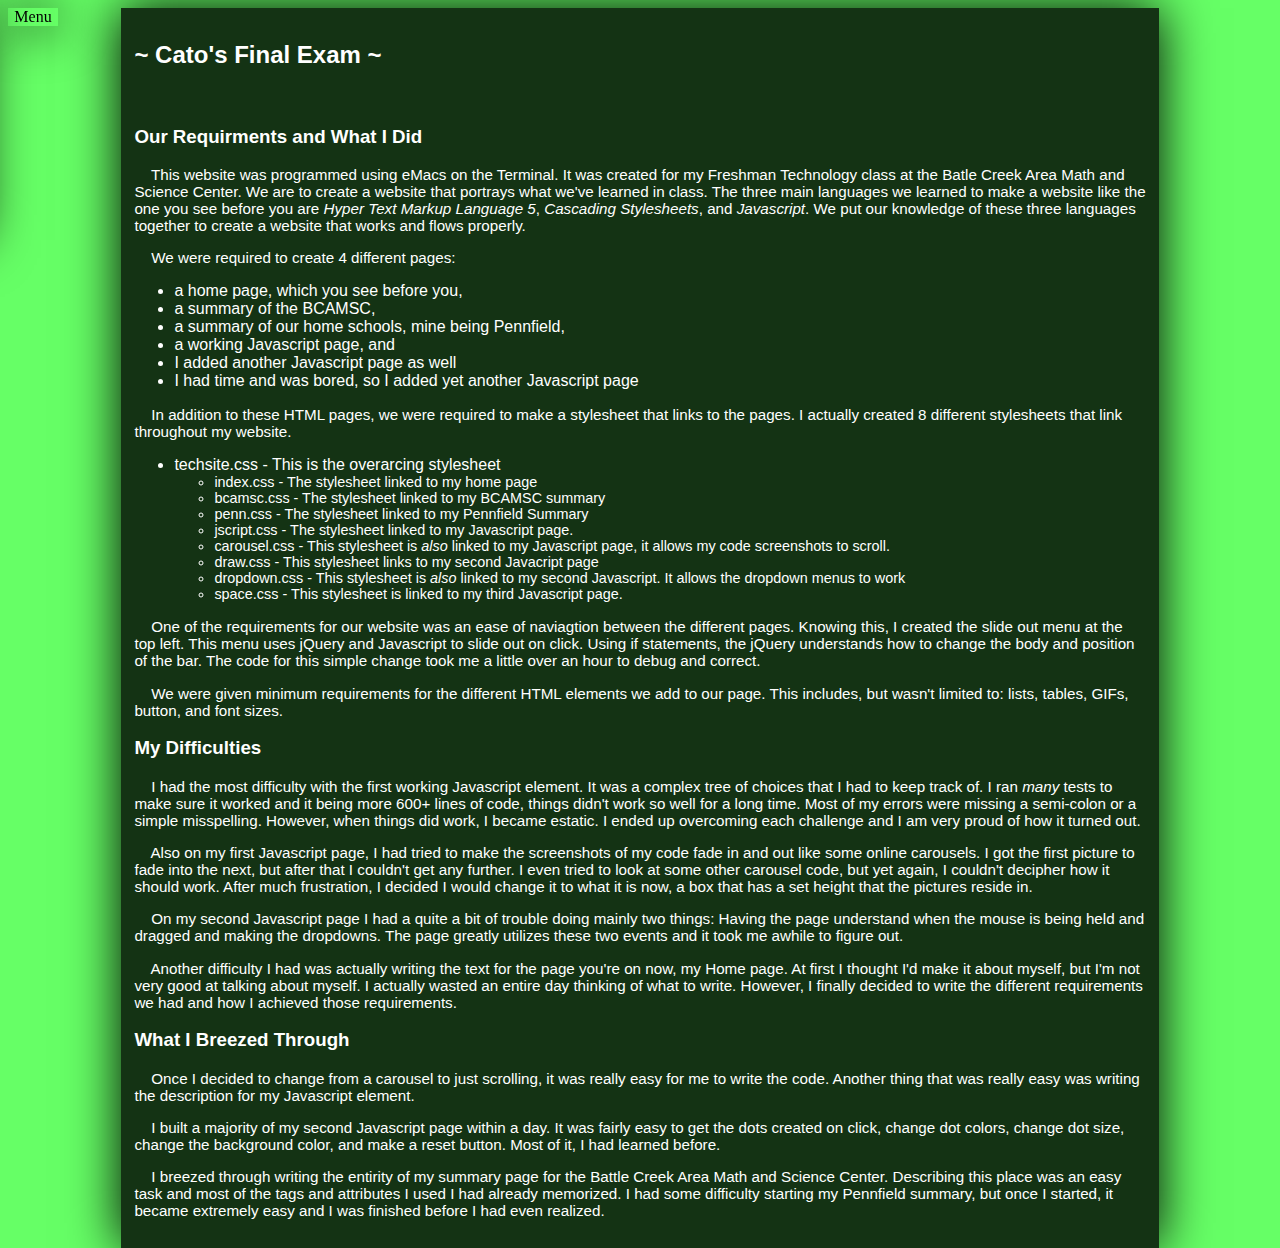
<file: index.htm>
<!DOCTYPE html>
<html>
   <head>
      <title>Cato's Final Exam</title>
      <link rel = "icon" href = "images/earth-icon.jpg"/>
      <link rel = "stylesheet" href = "techsite.css"/>
      <link rel = "stylesheet" href = "index.css"/>
   </head>
   <body>
      <div id="menu-bar">
          <p class="menu-bar-link"><a class="pageLink" href="index.htm">HOME</a></p>
          <p class="menu-bar-link"><a class="pageLink" href="bcamsc.htm">BCAMSC</a></p>
          <p class="menu-bar-link"><a class="pageLink" href="penn.htm">PENNFIELD</a></p>
          <p class="menu-bar-link"><a class="pageLink" href="jscript.htm">JSCRIPT</a></p>
          <p class="menu-bar-link"><a class="pageLink" href="draw.htm">DRAW A PICTURE</a></p>
          <p class="menu-bar-link"><a class="pageLink" href="space.htm">OUR SOLAR SYSTEM</a></p>
      </div>
      <div id="menu-open">Menu</div>
      <div id="main-container">
          <h2>~ Cato's Final Exam ~</h2>
          <br>
          <h3>Our Requirments and What I Did</h3>
	  <p>&nbsp &nbsp This website was programmed using eMacs on the Terminal. It was created for my Freshman Technology class at the Batle Creek Area Math and Science Center. We are to create a website that portrays what we've learned in class. The three main languages we learned to make a website like the one you see before you are <i>Hyper Text Markup Language 5</i>, <i>Cascading Stylesheets</i>, and <i>Javascript</i>. We put our knowledge of these three languages together to create a website that works and flows properly.</p>
	  <p>&nbsp &nbsp We were required to create 4 different pages:</p>
	  <ul>
	    <li>a home page, which you see before you,</li>
	    <li>a summary of the BCAMSC,</li>
	    <li>a summary of our home schools, mine being Pennfield,</li>
	    <li>a working Javascript page, and</li>
	    <li>I added another Javascript page as well</li>
        <li>I had time and was bored, so I added yet another Javascript page</li>
	  </ul>
	  <p>&nbsp &nbsp In addition to these HTML pages, we were required to make a stylesheet that links to the pages. I actually created 8 different stylesheets that link throughout my website.</p>
	  <ul>
	    <li>techsite.css - This is the overarcing stylesheet</li>
	    <ul>
	      <li>index.css - The stylesheet linked to my home page</li>
	      <li>bcamsc.css - The stylesheet linked to my BCAMSC summary</li>
	      <li>penn.css - The stylesheet linked to my Pennfield Summary</li>
	      <li>jscript.css - The stylesheet linked to my Javascript page.</li>
	      <li>carousel.css - This stylesheet is <i>also</i> linked to my Javascript page, it allows my code screenshots to scroll.</li>
	      <li>draw.css - This stylesheet links to my second Javacript page</li>
	      <li>dropdown.css - This stylesheet is <i>also</i> linked to my second Javascript. It allows the dropdown menus to work</li>
           <li>space.css - This stylesheet is linked to my third Javascript page.</li>
	    </ul>
	  </ul>
	  <p>&nbsp &nbsp One of the requirements for our website was an ease of naviagtion between the different pages. Knowing this, I created the slide out menu at the top left. This menu uses jQuery and Javascript to slide out on click. Using if statements, the jQuery understands how to change the body and position of the bar. The code for this simple change took me a little over an hour to debug and correct.</p>
	  <p>&nbsp &nbsp We were given minimum requirements for the different HTML elements we add to our page. This includes, but wasn't limited to: lists, tables, GIFs, button, and font sizes.</p>
	  <h3>My Difficulties</h3>
	  <p>&nbsp &nbsp I had the most difficulty with the first working Javascript element. It was a complex tree of choices that I had to keep track of. I ran <i>many</i> tests to make sure it worked and it being more 600+ lines of code, things didn't work so well for a long time. Most of my errors were missing a semi-colon or a simple misspelling. However, when things did work, I became estatic. I ended up overcoming each challenge and I am very proud of how it turned out.</p>
	  <p>&nbsp &nbsp Also on my first Javascript page, I had tried to make the screenshots of my code fade in and out like some online carousels. I got the first picture to fade into the next, but after that I couldn't get any further. I even tried to look at some other carousel code, but yet again, I couldn't decipher how it should work. After much frustration, I decided I would change it to what it is now, a box that has a set height that the pictures reside in.</p>
	  <p>&nbsp &nbsp On my second Javascript page I had a quite a bit of trouble doing mainly two things: Having the page understand when the mouse is being held and dragged and making the dropdowns. The page greatly utilizes these two events and it took me awhile to figure out.</p>
	  <p>&nbsp &nbsp Another difficulty I had was actually writing the text for the page you're on now, my Home page. At first I thought I'd make it about myself, but I'm not very good at talking about myself. I actually wasted an entire day thinking of what to write. However, I finally decided to write the different requirements we had and how I achieved those requirements.</p>
	  <h3>What I Breezed Through</h3>
	  <p>&nbsp &nbsp Once I decided to change from a carousel to just scrolling, it was really easy for me to write the code. Another thing that was really easy was writing the description for my Javascript element.</p>
	  <p>&nbsp &nbsp I built a majority of my second Javascript page within a day. It was fairly easy to get the dots created on click, change dot colors, change dot size, change the background color, and make a reset button. Most of it, I had learned before.</p>
	  <p>&nbsp &nbsp I breezed through writing the entirity of my summary page for the Battle Creek Area Math and Science Center. Describing this place was an easy task and most of the tags and attributes I used I had already memorized. I had some difficulty starting my Pennfield summary, but once I started, it became extremely easy and I was finished before I had even realized.</p>
      </div>
      <script src="jquery-1.12.1.min.js"></script>
      <script type="text/javascript" src="techsite.js"></script>
   </body>
</html>
</file>
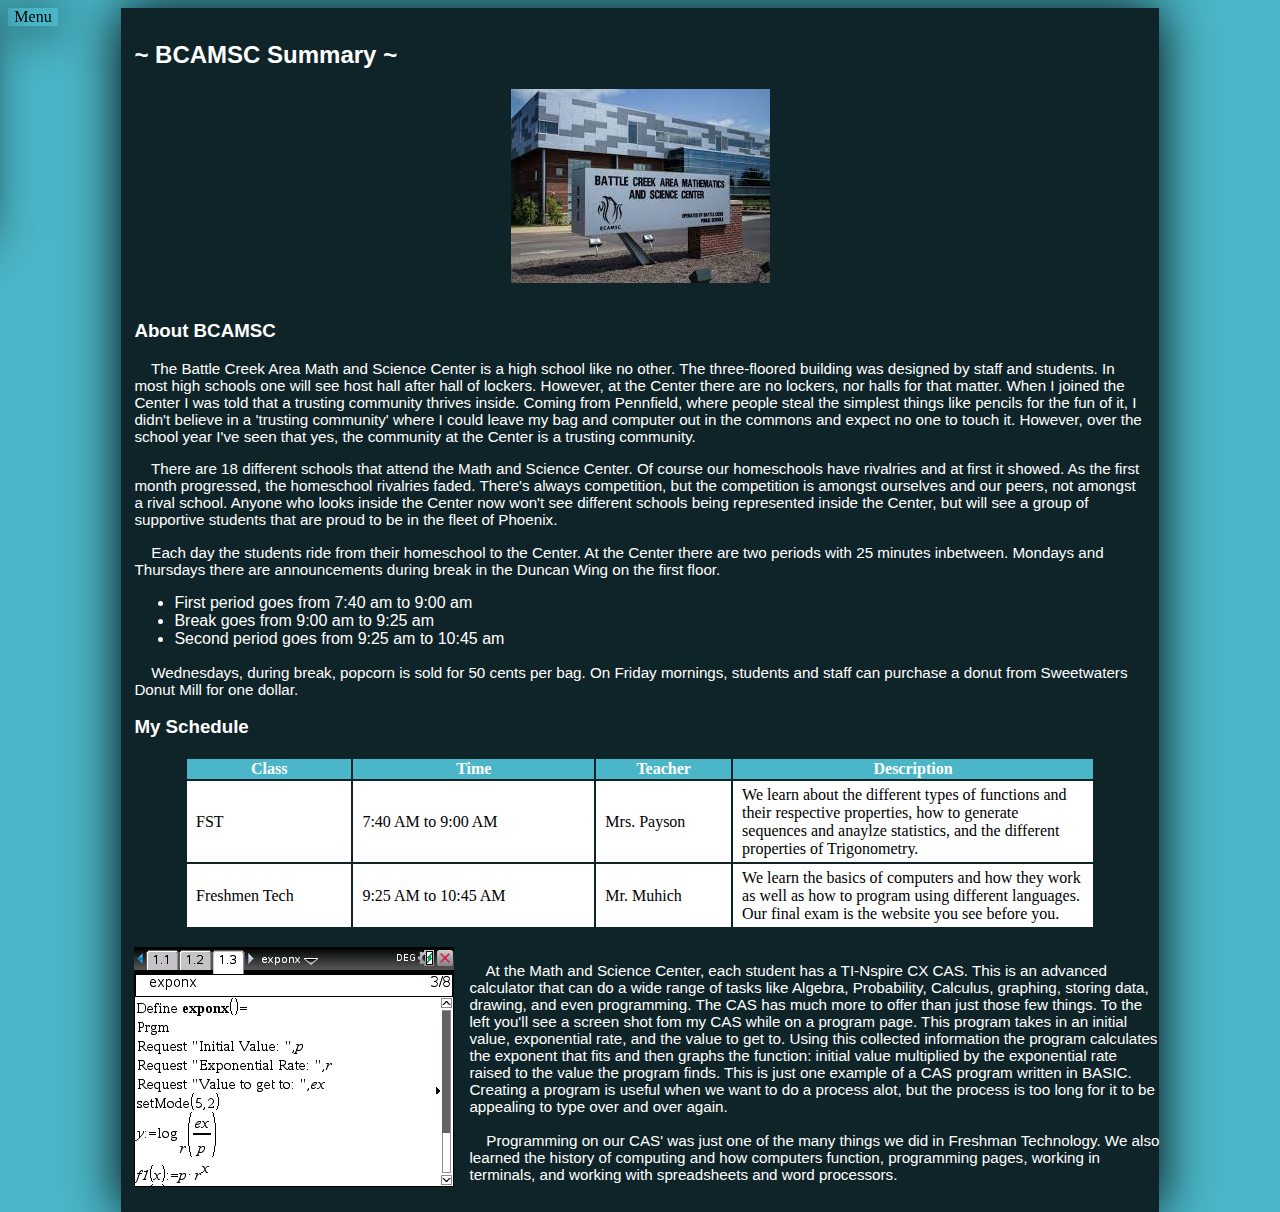
<file: bcamsc.htm>
<!DOCTYPE html>
<html>
  <head>
    <title>BCAMSC Summary - Cato</title>
    <link rel = "icon" href = "images/earth-icon.jpg"/>
    <link rel = "stylesheet" href = "techsite.css"/>
    <link rel = "stylesheet" href = "bcamsc.css"/>
  </head>
  <body>
    <div id="menu-bar">
        <p class="menu-bar-link"><a class="pageLink" href="index.htm">HOME</a></p>
        <p class="menu-bar-link"><a class="pageLink" href="bcamsc.htm">BCAMSC</a></p>
        <p class="menu-bar-link"><a class="pageLink" href="penn.htm">PENNFIELD</a></p>
        <p class="menu-bar-link"><a class="pageLink" href="jscript.htm">JSCRIPT</a></p>
        <p class="menu-bar-link"><a class="pageLink" href="draw.htm">DRAW A PICTURE</a></p>
        <p class="menu-bar-link"><a class="pageLink" href="space.htm">OUR SOLAR SYSTEM</a></p>
    </div>
    <div id="menu-open">Menu</div>
    <div id="main-container">
        <h2 id="bcamscHead">~ BCAMSC Summary ~</h2>
        <img src = "images/bcamscPic.jpg" id="mscPic"/>
        <br>
        <h3>About BCAMSC</h3>
        <p>&nbsp &nbsp The Battle Creek Area Math and Science Center is a high school like no other. The three-floored building was designed by staff and students. In most high schools one will see host hall after hall of lockers. However, at the Center there are no lockers, nor halls for that matter. When I joined the Center I was told that a trusting community thrives inside. Coming from Pennfield, where people steal the simplest things like pencils for the fun of it, I didn't believe in a 'trusting community' where I could leave my bag and computer out in the commons and expect no one to touch it. However, over the school year I've seen that yes, the community at the Center is a trusting community.</p>
        <p>&nbsp &nbsp There are 18 different schools that attend the Math and Science Center. Of course our homeschools have rivalries and at first it showed. As the first month progressed, the homeschool rivalries faded. There's always competition, but the competition is amongst ourselves and our peers, not amongst a rival school. Anyone who looks inside the Center now won't see different schools being represented inside the Center, but will see a group of supportive students that are proud to be in the fleet of Phoenix.</p>
        <p>&nbsp &nbsp Each day the students ride from their homeschool to the Center. At the Center there are two periods with 25 minutes inbetween. Mondays and Thursdays there are announcements during break in the Duncan Wing on the first floor.</p>
            <ul>
                <li>First period goes from 7:40 am to 9:00 am
                <li>Break goes from 9:00 am to 9:25 am
                <li>Second period goes from 9:25 am to 10:45 am
            </ul>
        <p>&nbsp &nbsp Wednesdays, during break, popcorn is sold for 50 cents per bag. On Friday mornings, students and staff can purchase a donut from Sweetwaters Donut Mill for one dollar.</p>
	<h3>My Schedule</h3>
	<table id='tbleClasses'>
	  <tr>
	    <th class="classHead">Class</th>
	    <th class="classHead">Time</th>
	    <th class="classHead">Teacher</th>
	    <th class="classHead">Description</th>
	  </tr>
	  <tr>
	    <td class="classData">FST</td>
	    <td class="classData">7:40 AM to 9:00 AM</td>
	    <td class="classData">Mrs. Payson</td>
	    <td class="classData descript">We learn about the different types of functions and their respective properties, how to generate sequences and anaylze statistics, and the different properties of Trigonometry.</td>
	  </tr>
	  <tr>
	    <td class="classData">Freshmen Tech</td>
	    <td class="classData">9:25 AM to 10:45 AM</td>
	    <td class="classData">Mr. Muhich</td>
	    <td class="classData descript">We learn the basics of computers and how they work as well as how to program using different languages. Our final exam is the website you see before you.</td>
	</table><br>
        <img id = "scCas" src="images/exponx.png" alt="Screen Shot of program from CAS"/>
	<p id ="right">&nbsp &nbsp At the Math and Science Center, each student has a TI-Nspire CX CAS. This is an advanced calculator that can do a wide range of tasks like Algebra, Probability, Calculus, graphing, storing data, drawing, and even programming. The CAS has much more to offer than just those few things. To the left you'll see a screen shot fom my CAS while on a program page. This program takes in an initial value, exponential rate, and the value to get to. Using this collected information the program calculates the exponent that fits and then graphs the function: initial value multiplied by the exponential rate raised to the value the program finds. This is just one example of a CAS program written in BASIC. Creating a program is useful when we want to do a process alot, but the process is too long for it to be appealing to type over and over again.
	<br><br>
	&nbsp &nbsp Programming on our CAS' was just one of the many things we did in Freshman Technology. We also learned the history of computing and how computers function, programming pages, working in terminals, and working with spreadsheets and word processors.</p>
    </div>
    <script src="jquery-1.12.1.min.js"></script>
    <script type="text/javascript" src = "techsite.js"></script>
  </body>
</html>
</file>
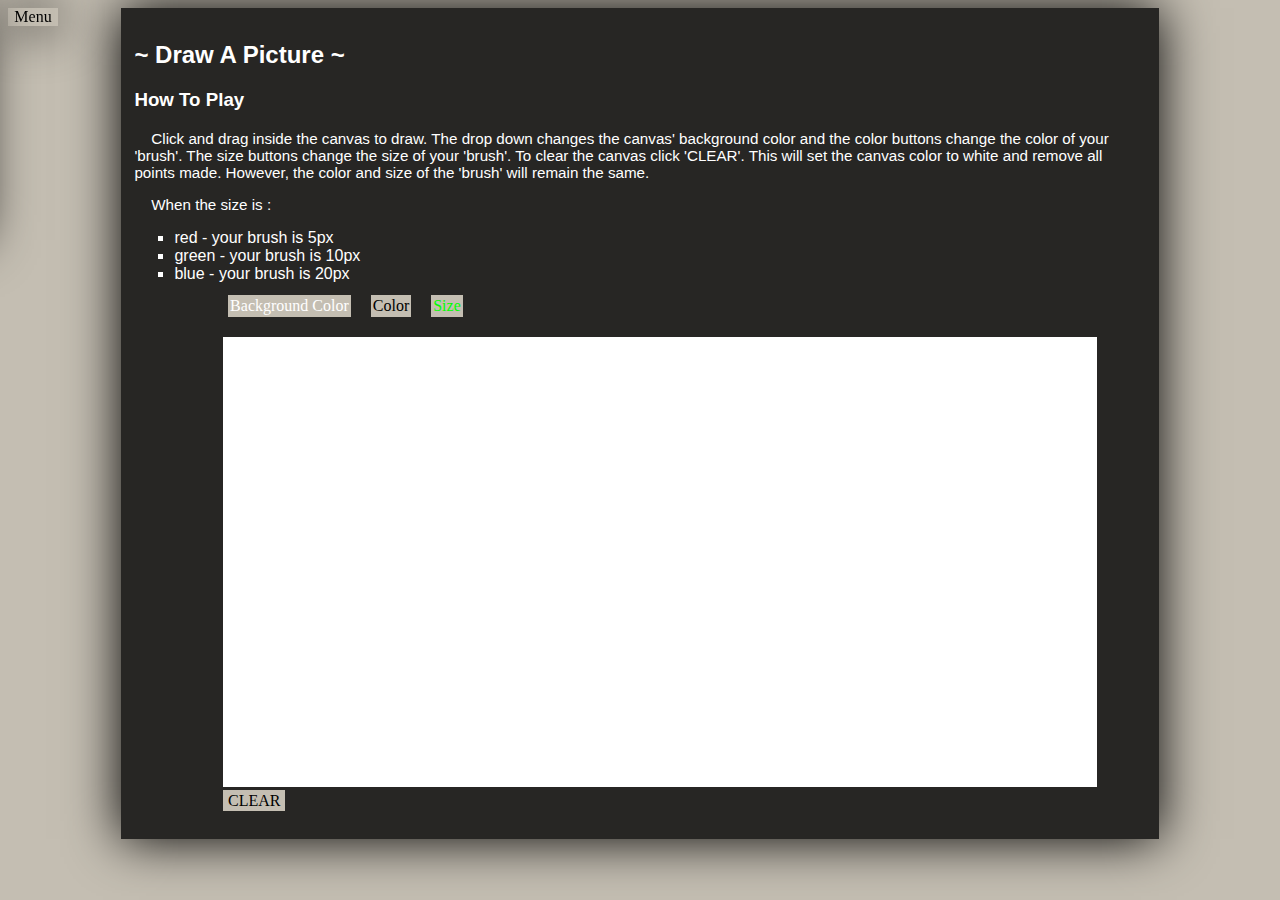
<file: draw.htm>
<!DOCTYPE html>
<html>
   <head>
      <title>Draw A Picture - Cato</title>
      <link rel = "icon" href = "images/earth-icon.jpg"/>
      <link rel = "stylesheet" href = "techsite.css"/>
      <link rel = "stylesheet" href = "dropdown.css"/>
      <link rel = "stylesheet" href = "draw.css"/>
   </head>
   <body>
      <div id="menu-bar">
          <p class="menu-bar-link"><a class="pageLink" href="index.htm">HOME</a></p>
          <p class="menu-bar-link"><a class="pageLink" href="bcamsc.htm">BCAMSC</a></p>
          <p class="menu-bar-link"><a class="pageLink" href="penn.htm">PENNFIELD</a></p>
          <p class="menu-bar-link"><a class="pageLink" href="jscript.htm">JSCRIPT</a></p>
          <p class="menu-bar-link"><a class="pageLink" href="draw.htm">DRAW A PICTURE</a></p>
          <p class="menu-bar-link"><a class="pageLink" href="space.htm">OUR SOLAR SYSTEM</a></p>
      </div>
      <div id="menu-open">Menu</div>
      <div id="main-container">
          <h2>~ Draw A Picture ~</h2>
	      <h3>How To Play</h3>
	      <p>&nbsp &nbsp Click and drag inside the canvas to draw. The drop down changes the canvas' background color and the color buttons change the color of your 'brush'. The size buttons change the size of your 'brush'. To clear the canvas click 'CLEAR'. This will set the canvas color to white and remove all points made. However, the color and size of the 'brush' will remain the same.</p>
	      <p>&nbsp &nbsp When the size is :</p>
	      <ul>
		<li>red - your brush is 5px</li>
		<li>green - your brush is 10px</li>
		<li>blue - your brush is 20px</li>
          &nbsp &nbsp
          <!--DROP DOWN FOR BACKGROUND COLOR-->
          <pb class="dropdown">
            <button onclick="myFunction()" id="bgColorBttn" class="dropbtn">Background Color</button>
            <div id="myDropdown" class="dropdown-content">
                <a id="whiteBG">White</a>
                <a id="blackBG">Black</a>
                <a id="redBG">Red</a>
                <a id="orangeBG">Orange</a>
                <a id="yellowBG">Yellow</a>
                <a id="greenBG">Green</a>
                <a id="blueBG">Blue</a>
                <a id="purpleBG">Violet</a>
            </div>
          </pb>
          <!--END DROP DOWN-->
	  <!--DROP DOWN FOR BRUSH COLOR-->
          <pb class="dropdown">
            <button onclick="myFunction2()" id="colorBttn" class="dropbtn">Color</button>
            <div id="myDropdown2" class="dropdown-content">
                <a id="white">White</a>
                <a id="black" class="activeC">Black</a>
                <a id="red">Red</a>
                <a id="orange">Orange</a>
                <a id="yellow">Yellow</a>
                <a id="green">Green</a>
                <a id="blue">Blue</a>
                <a id="purple">Violet</a>
            </div>
          </pb>
          <!--END COLOR DROP DOWN-->
	  <!--DROP DOWN FOR SIZE COLOR-->
          <pb class="dropdown">
            <button onclick="myFunction3()" id="sizeBttn" class="dropbtn">Size</button>
            <div id="myDropdown3" class="dropdown-content">
                <a id="small">5px</a>
                <a id="medium" class="activeS">10px</a>
                <a id="larger">20px</a>
            </div>
          </pb>
          <!--END SIZE DROP DOWN-->
	  <br><br><br>
	  <!--Change fill color, size changes, and reset drawings-->
          <div id="canvas"></div>
          <pb id="reset">CLEAR</pb>
      </div>
      <script src="jquery-1.12.1.min.js"></script>
      <script type="text/javascript" src = "techsite.js"></script>
      <script type="text/javascript" src = "draw.js"></script>
      <script type="text/javascript" src = "drawJq.js"></script>
      <script type="text/javascript" src = "dropdown.js"></script>
   </body>
</html>
<!--
Red /
Orange
Yellow /
Green /
Blue /
Indigo
Violet /
-->
</file>
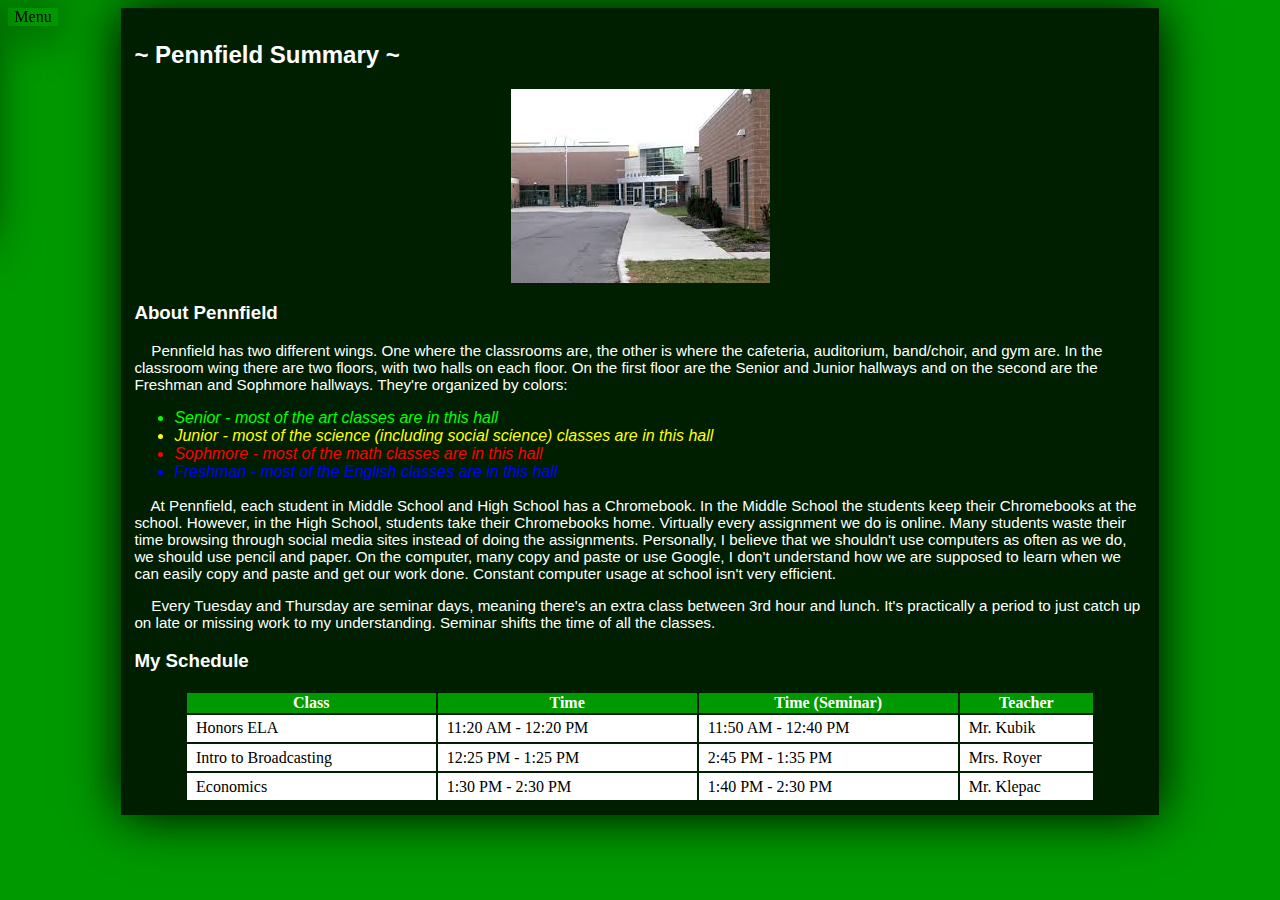
<file: penn.htm>
<!DOCTYPE html>
<html>
  <head>
    <title>Pennfield Summary</title>
    <link rel = "icon" href = "images/earth-icon.jpg"/>
    <link rel = "stylesheet" href = "techsite.css"/>
    <link rel = "stylesheet" href = "penn.css"/>
  </head>
  <body>
    <div id="menu-bar">
        <p class="menu-bar-link"><a class="pageLink" href="index.htm">HOME</a></p>
        <p class="menu-bar-link"><a class="pageLink" href="bcamsc.htm">BCAMSC</a></p>
        <p class="menu-bar-link"><a class="pageLink" href="penn.htm">PENNFIELD</a></p>
        <p class="menu-bar-link"><a class="pageLink" href="jscript.htm">JSCRIPT</a></p>
        <p class="menu-bar-link"><a class="pageLink" href="draw.htm">DRAW A PICTURE</a></p>
        <p class="menu-bar-link"><a class="pageLink" href="space.htm">OUR SOLAR SYSTEM</a></p>
    </div>
    <div id="menu-open">Menu</div>
    <div id="main-container">
        <h2>~ Pennfield Summary ~</h2>
        <img src = "images/pennPic.jpg" id="pennPic"/>
        <h3>About Pennfield</h3>
        <p>&nbsp &nbsp Pennfield has two different wings. One where the classrooms are, the other is where the cafeteria, auditorium, band/choir, and gym are. In the classroom wing there are two floors, with two halls on each floor. On the first floor are the Senior and Junior hallways and on the second are the Freshman and Sophmore hallways. They're organized by colors:</p>
        <ul>
          <li id="green">Senior - most of the art classes are in this hall</li>
          <li id="yellow">Junior - most of the science (including social science) classes are in this hall</li>
          <li id="red">Sophmore - most of the math classes are in this hall</li>
          <li id="blue">Freshman - most of the English classes are in this hall</li>
        </ul>
        <p>&nbsp &nbsp At Pennfield, each student in Middle School and High School has a Chromebook. In the Middle School the students keep their Chromebooks at the school. However, in the High School, students take their Chromebooks home. Virtually every assignment we do is online. Many students waste their time browsing through social media sites instead of doing the assignments. Personally, I believe that we shouldn't use computers as often as we do, we should use pencil and paper. On the computer, many copy and paste or use Google, I don't understand how we are supposed to learn when we can easily copy and paste and get our work done. Constant computer usage at school isn't very efficient.</p>
        <p>&nbsp &nbsp Every Tuesday and Thursday are seminar days, meaning there's an extra class between 3rd hour and lunch. It's practically a period to just catch up on late or missing work to my understanding. Seminar shifts the time of all the classes.</p>
        <h3>My Schedule</h3>
        <table id="tbleClasses">
            <tr>
                <th class="classHead">Class</th>
                <th class="classHead timeHead">Time</th>
                <th class="classHead timeHead">Time (Seminar)</th>
                <th class="classHead">Teacher</th>
            </tr>
            <tr>
                <td class="classData">Honors ELA</td>
                <td class="classData">11:20 AM - 12:20 PM</td>
                <td class="classData">11:50 AM - 12:40 PM</td>
                <td class="classData">Mr. Kubik</td>
            </tr>
            <tr>
                <td class="classData">Intro to Broadcasting</td>
                <td class="classData">12:25 PM - 1:25 PM</td>
                <td class="classData">2:45 PM - 1:35 PM</td>
                <td class="classData">Mrs. Royer</td>
            </tr>
            <tr>
                <td class="classData">Economics</td>
                <td class="classData">1:30 PM - 2:30 PM</td>
                <td class="classData">1:40 PM - 2:30 PM</td>
                <td class="classData">Mr. Klepac</td>
            </tr>
        </table>
    </div>
    <script src="jquery-1.12.1.min.js"></script>
    <script type="text/javascript" src = "techsite.js"></script>
  </body>
</html>
</file>
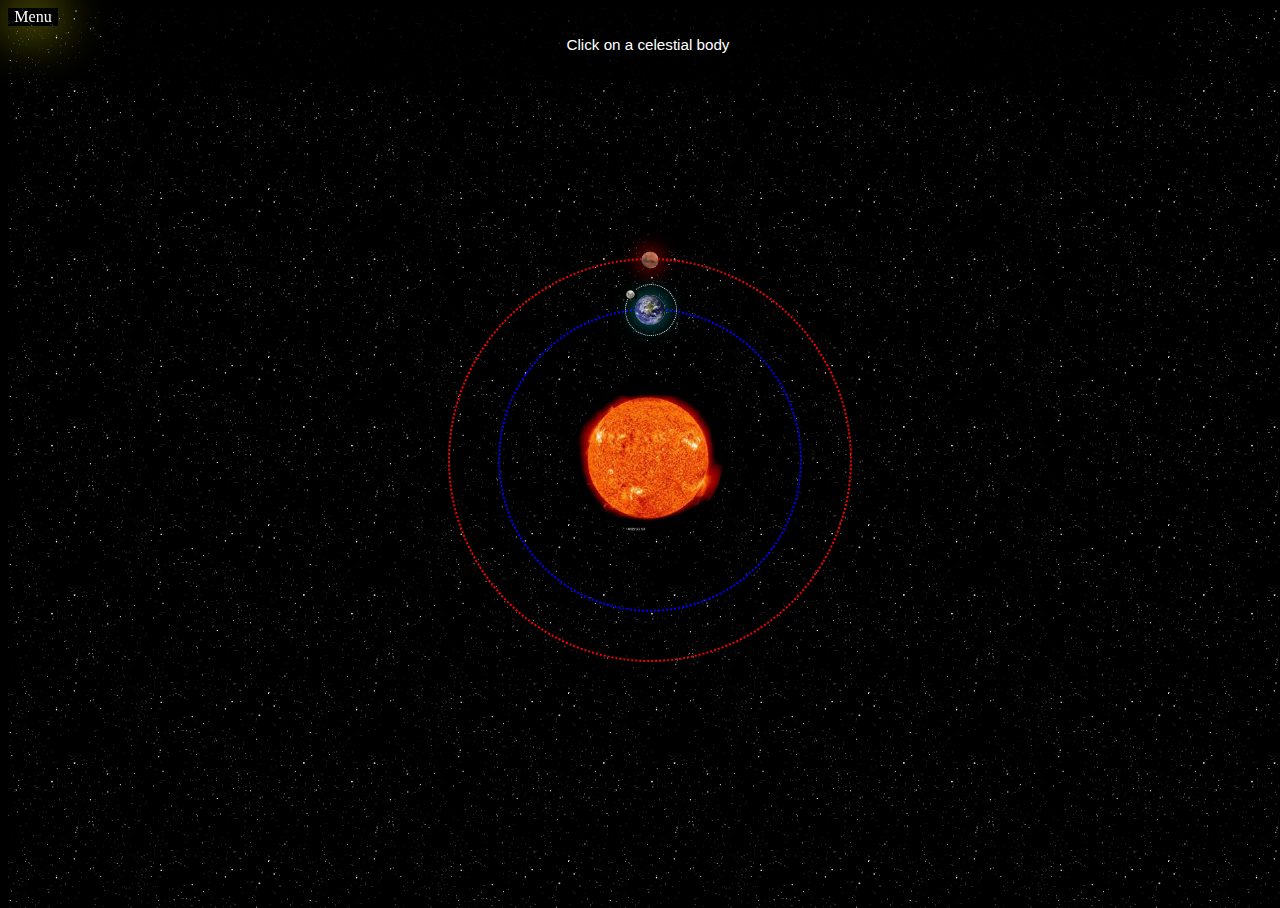
<file: space.htm>
<!DOCTYPE html>
<html>
  <head>
    <title>Cato - Our Solar System</title>
    <link rel = "icon" href = "images/earth-icon.jpg"/>
    <link rel="stylesheet" href="techsite.css"/>
    <link rel="stylesheet" href="space.css"/>
    <script src="jquery-1.12.1.min.js"></script>
    <script type="text/javascript" src="techsite.js"></script>
    <script type="text/javascript" src="space.js"></script>
  </head>
  <body>
    <div id="menu-bar">
          <p class="menu-bar-link"><a class="pageLink" href="index.htm">HOME</a></p>
          <p class="menu-bar-link"><a class="pageLink" href="bcamsc.htm">BCAMSC</a></p>
          <p class="menu-bar-link"><a class="pageLink" href="penn.htm">PENNFIELD</a></p>
          <p class="menu-bar-link"><a class="pageLink" href="jscript.htm">JSCRIPT</a></p>
          <p class="menu-bar-link"><a class="pageLink" href="draw.htm">DRAW A PICTURE</a></p>
          <p class="menu-bar-link"><a class="pageLink" href="space.htm">OUR SOLAR SYSTEM</a></p>
      </div>
      <div id="menu-open">Menu</div>
      <div id="main-container">
          <center><p>Click on a celestial body</p></center>
      </div>
      <img id="sun" src="images/sun (space.com).jpg"/>
        
      <!-- Insert the 'earth' on the next line -->
      <div id="earth-orbit">
          <img id="earth" src="images/earth-icon.jpg"/>
          <div id="moon-orbit">
               <img id="moon" src="images/moon (space.com).jpg"/>    
          </div>
      </div>
      <div id="mars-orbit">
          <img id="mars" src="images/mars (theplanets.org).jpg"/>
      </div>
      <div id="earth-window" class="body-window">
          <div id="earth-container">
               <bttn id="earth-window-back">X</bttn>
              <h2>Earth</h2>
              <p>&nbsp &nbsp Most consider this a jewel in space, the only planet to host life. While this is true, the most dominate species is quickly killing Earth in perspective of Earth's life</p>
          </div>
      </div>
      <div id="moon-window" class="body-window">
          <div id="moon-container">
               <bttn id="moon-window-back">X</bttn>
              <h2>Moon</h2>
              <p>&nbsp &nbsp The moon is the closest celestial body to Earth. The moon is the first and only body man has set foot on outside of Earth.</p>
          </div>
      </div>
      <div id="mars-window" class="body-window">
          <div id="mars-container">
               <bttn id="mars-window-back">X</bttn>
              <h2>Mars</h2>
              <p>&nbsp &nbsp Mars is about half the size of Earth and thus has about half the gravity. Man has landed several rovers on the surface of Mars, but not any person. Mars is the closest planet to Earth.</p>
          </div>
      </div>
      <div id="sun-window" class="body-window">
          <div id="sun-container">
               <bttn id="sun-window-back">X</bttn>
              <h2>The Sun</h2>
              <p>&nbsp &nbsp The Sun is one Astronomical Unit away from Earth. It is the center of our solar system. Our Sun is relatively small compared to most other stars.</p>
          </div>
      </div>
  </body>
</html>
</file>
<file: techsite.css>
body {
   position:relative;
   left:0px;
   /*border:1px solid #FF00FF;*/
   height:650px;
   width:auto;
}
#menu-open {
   position:fixed;
   color: #000;
   width: 50px;
   text-align: center;
   box-shadow: 0 0 50px #000;
   float:left;
}
#menu-open:hover {
   color: #FFF; 
}
#menu-bar {
   position:fixed;
   left:-200px;
   color:#FFF;
   width:180px;
   height:auto;
   background-color: rgba(0,0,0,0.8);
   box-shadow: 0 0 50px #000;
}
.menu-bar-link {
   border:1px solid #FFF; 
   margin-left:5%;
   margin-right:5%;
   text-align:center;
}
.menu-bar-link:hover {
   border: 1px solid rgb(0,255,0); 
}
#main-container {
   color:#FFF;
   background-color:rgba(0,0,0,0.8);
   width:80%;
   margin:auto;
   float:center;
   padding: 13px;
   box-shadow: 0 0 50px #000;
}
.pageLink {
   color: #FFF;
   text-decoration: none;
}
#backgroundMusic {
   position: fixed;
   right:0px;
   bottom:-4px;
}
button {
   font-family: "Palatino Linotype", "Book Antiqua", Palatino, serif;
}
#main-container p, #main-container li, p1, h3, h2 {
   font-family: "Trebuchet MS", Helvetica, sans-serif;
}
#main-container p, p1 {
   font-size: .95em; 
}
/*"Trebuchet MS", Helvetica, sans-serif*/
</file>
<file: index.css>
a {
  color: rgb(74,182,199);
}

body {
  background-color: #66FF66;
}

.menu-bar-link:hover {
   border: 1px solid #66FF66; 
}
#menu-open:hover {
   color: #FFF; 
}
ul ul li {
   font-size: 90%;
}
</file>
<file: bcamsc.css>
body {
  background-color: rgb(74,182,199);    
}

.menu-bar-link:hover {
   border: 1px solid rgb(74,182,199); 
}
.check {
   color: #00FF00;
}
#scCas {
   float: left;
}
#tbleClasses {
   width: 90%;
   margin: auto;
}
.classHead {
   background-color: rgb(74,182,199);
}
.classData {
   background-color: #FFF;
   color: #000;
   padding: .5% 1% .5% 1%;
}

#right {
   padding-left: 5px;
   position: relative;
   left: 15px;
}
#mscPic {
   display: block;
   margin: auto;
}
#bcamscHead {
   display: block;
}
.descript {
   width: 40%;
}
</file>
<file: dropdown.css>
#bgColorBttn {
    color: #FFF;
}
/* Dropdown Button */
.dropbtn {
    background-color: rgb(196,190,178);
    color: #000;
    padding: 2px;
    font-size: 16px;
    border: none;
    cursor: pointer;
}

/* Dropdown button on hover & focus */
.dropbtn:hover, .dropbtn:focus {
    background-color: #555;
}

/* The container <div> - needed to position the dropdown content */
.dropdown {
    position: relative;
    display: inline-block;
    background-color: rgba(0,0,0,0);
    z-index: 3;
}

/* Dropdown Content (Hidden by Default) */
.dropdown-content {
    display: none;
    position: absolute;
    background-color: #f9f9f9;
    min-width: 160px;
    box-shadow: 0px 8px 16px 0px rgba(0,0,0,0.2);
}

/* Links inside the dropdown */
.dropdown-content a {
    color: black;
    padding: 12px 16px;
    text-decoration: none;
    display: block;
}

/* Change color of dropdown links on hover */
.dropdown-content a:hover {background-color: #f1f1f1}

/* Show the dropdown menu (use JS to add this class to the .dropdown-content container when the user clicks on the dropdown button) */
.show {display:block;}
</file>
<file: draw.css>
* {
  unselectable: off;
}
body {
   background-color: rgb(196,190,178);
}
.menu-bar-link:hover {
   border-color: #C00; 
}
#canvas {
   margin: auto;
   margin-bottom: 5px;
   width: 90%;
   height: 450px;
   background-color: #FFF;
}
.point {
   height:10px;
   width:10px;
   border-radius: 50%;
   position:absolute;
   z-index: 0;
}
pb {
   margin: 10px 5px 20px 5px;
   padding: 2px 5px 2px 5px; 
   background-color: #F0F;
   border-style: none;
   border-width: 2px;
   border-color: #FFF; 
}
.white {
   background-color: #FFF;
   color: #000;
}
.black {
   background-color: #000;
}
.red {
   background-color: #F00;
}
.orange {
   background-color: #FFA500; 
}
.yellow {
   color: #000;
   background-color: #FF0; 
}

.green {
   background-color: #0C0;
}

.blue {
   background-color: #00F;
}

.purple {
   background-color: #C0C; 
}
.dropdown {
   float: left;
   position: relative;
   left: 4.5%;
   z-index: 2;
}

.small {
   width: 5px;
   height: 5px;
}
.medium {
   width: 10px;
   height: 10px;
}
.large {
   width: 20px;
   height: 20px;
}
.xl {
   width: 250px;
   height: 250px;
}
.activeC {
   border-style: groove;
   font-weight: bold;
}

.activeS {
   border-style: groove;
   font-weight: bold;
}
#reset {
   color: #000;
   background-color: rgb(196,190,178);
   margin: 3px 2px 4px 5%; 
}
li {
   list-style-type: square;
}
#sizeBttn {
   color: #0F0;
}
</file>
<file: penn.css>
body {
  background-color: #009900;
}

.menu-bar-link:hover {
   border: 1px solid #009900; 
}
#yellow {
   color: #FFFF00;
}
#green {
   color: #00FF00;
}
#red {
   color: #FF0000;
}
#blue {
   color: #0000FF;
}
#tbleClasses {
   width: 90%;
   margin: auto;
}
.classHead {
   background-color: #009900;
}
.classData {
   background-color: #FFF;
   color: #000;
   padding: .5% 1% .5% 1%;
}
#pennPic {
   display: block;
   margin: auto;
   width: 259px;
   height: 194px;
}
li {
   font-style: italic;
}
</file>
<file: space.css>
html, body {
    /* The universe takes up all available space */
    width: 100%;
    height: 100%;
    
    /* The universe is black */
    background-color: black;
}
body {
   background-image: url("images/spaceBack.png");
}
p {
   font-family: "Trebuchet MS", Helvetica, sans-serif; 
}
/*body {
    background-color: #FFFC00;
}*/
.menu-bar-link:hover {
    border-color: #FFFC00;
}
#menu-open {
    position:fixed;
    color: #FFF;
    box-shadow: 0 0 50px #FFFC00;
    z-index:13;
}
#celContainer {
    text-align:center;
}
#main-container {
}

.celSmallCont {
    background-color: #333;
    display:inline-block;
    margin-top: 10px;
}

/*img {
    width: 122.5px;
    height: 122.5px;
}
*/
#sun {
    position: absolute;
    /* Positions the top-left corner of the image to be *
    /* in the middle of the box */
    top: 50%;
    left: 50%;
    border-radius: 50%;
    /*box-shadow: 0 0 64px orange;
    /* Play with these numbers to see what it does */
    height: 150px;
    width: 150px;
    margin-top: -75px; 
    margin-left: -75px;
    animation: spin-left 180s linear infinite;
    z-index:8;
}

#earth {
    position:absolute;
    top: 0;
    left: 50%;
    border-radius: 50%;
    box-shadow: 0 0 20px teal;
    
    height: 30px;
    width: 30px;
    margin-left: -15px;
    margin-top: -15px;
    z-index:4;
    animation: spin-right 50s linear infinite;
}

#earth-orbit {
    position: absolute;
    top: 50%;
    left: 50%;

    width: 300px;
    height: 300px;
    margin-top: -150px;
    margin-left: -150px;

    border-width: 2px;
    border-style: dotted;
    border-color: #00F;
    border-radius: 50%;
    z-index:3;
    /*-webkit-animation: spin-right 10s linear infinite;
     -moz-animation: spin-right 10s linear infinite;
      -ms-animation: spin-right 10s linear infinite;
       -o-animation: spin-right 10s linear infinite;*/
          animation: spin-right 20s linear infinite;*/
}
#moon {
    position: relative;
    top:0;
    left: -5%;
    width:13.5px;
    height: 9.5px;
    margin-left:0px;
    margin-right:0px;
    z-index:5;
}

#moon-orbit {
    width: 50px;
    height: 50px;
    position: relative;
    top: -8.55%;
    left: 50%;
    margin-left: -25px;
    margin-right: -25px;
    
    border-width:1px;
    border-style: dotted;
    border-color: #FFF;
    border-radius:50%;
    animation: spin-right 35s linear infinite;*/
    z-index:2;
}

#mars {
    position:absolute;
    top: 0;
    left: 50%;
    border-radius: 50%;
    box-shadow: 0 0 20px red;
    
    height: 18px;
    width: 18px;
    margin-left: -9px;
    margin-top: -9px;
    z-index:6;
    animation: spin-right 50s linear infinite;
}

#mars-orbit {
    position: absolute;
    top: 50%;
    left: 50%;

    width: 400px;
    height: 400px;
    margin-top: -200px;
    margin-left: -200px;

    border-width: 2px;
    border-style: dotted;
    border-color: #F00;
    border-radius: 50%;
    animation: spin-right 37s linear infinite;
    z-index:1;
}
@-webkit-keyframes spin-right {
  100% {
    -webkit-transform: rotate(360deg);
       -moz-transform: rotate(360deg);
        -ms-transform: rotate(360deg);
         -o-transform: rotate(360deg);
            transform: rotate(360deg);
  }
}

@keyframes spin-right {
  100% {
    -webkit-transform: rotate(360deg);
       -moz-transform: rotate(360deg);
        -ms-transform: rotate(360deg);
         -o-transform: rotate(360deg);
            transform: rotate(360deg);
  }
}
@keyframes spin-left {
   100% {
     transform: rotate(-360deg);   
   }
}

#earth-window {
  display:none;
  position:absolute;
  top:0;
  left:0;
  z-index:10;
  background-color:rgba(0,0,0,.6);
  width: 100%;
  height:100%;
}
#earth-container {
  background-color:rgba(0,0,255,0.5);
}

#moon-window {
  display:none;
  position:absolute;
  top:0;
  left:0;
  z-index:10;
  background-color:rgba(0,0,0,.6);
  width: 100%;
  height:100%;
}
#moon-container {
  background-color:rgba(255,255,255,0.5);
}

#mars-window {
  display:none;
  position:absolute;
  top:0;
  left:0;
  z-index:10;
  background-color:rgba(0,0,0,.6);
  width: 100%;
  height:100%;
}
#mars-container {
  background-color:rgba(255,0,0,0.5);
}

#sun-container {
  background-color:rgba(255,255,0,0.5);
}
bttn {
  float:right;
  color:#FFF;
  background-color:#F00;
  border-bottom: solid 1px #000;
  border-right: solid 1px #000;
  padding-left: 2px;
  padding-right: 2px; 
}
#earth-container, #sun-container, #mars-container, #moon-container {
  position: relative;
  top:39%;
  color:#FFF;
  width:80%;
  margin:auto;
  float:center;
  padding: 13px;
  box-shadow: 0 0 50px #FFFC00;
  border-radius:10%;
}

#moon-container {
  top:40%;  
}
.body-window {
  display:none;
  position:absolute;
  top:0;
  left:0;
  z-index:10;
  background-color:rgba(0,0,0,.6);
  width: 100%;
  height:100%;
}
</file>
